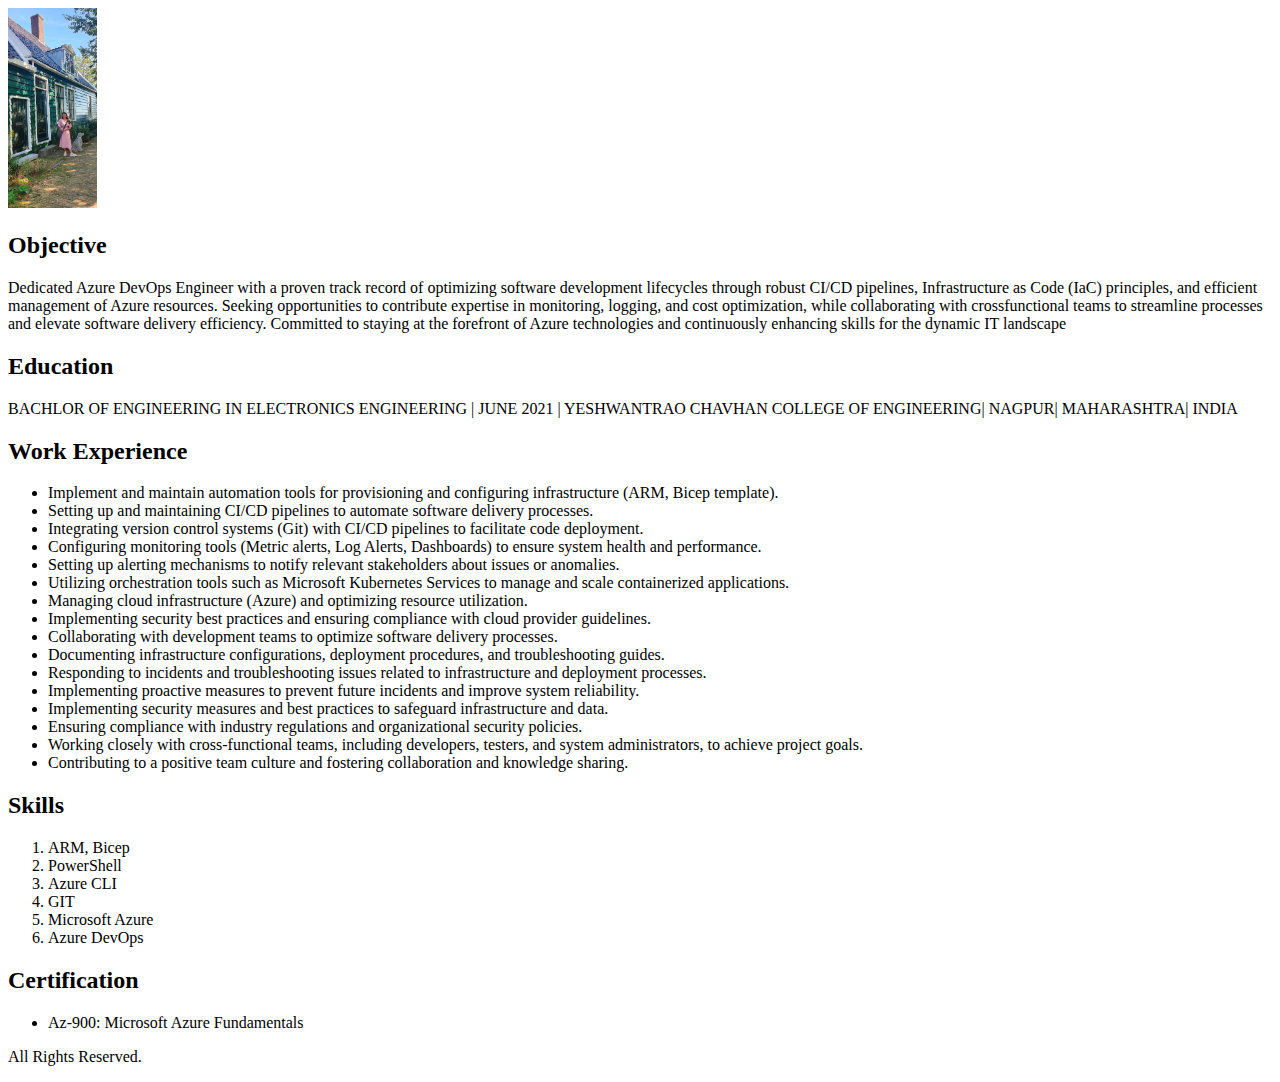
<file: index.html>
<!DOCTYPE html>
<html lang="en">
<head>
    <meta charset="UTF-8">
    <title>My Resume</title>
</head>
<body>
    <image src="./IMG-20230917-WA0062.jpg" height="200" alt="Profile Photo"/>
    <h2>Objective</h2>
    <p>Dedicated Azure DevOps Engineer with a proven track record of optimizing software development 
        lifecycles through robust CI/CD pipelines, Infrastructure as Code (IaC) principles, and efficient 
        management of Azure resources. Seeking opportunities to contribute expertise in monitoring, logging, 
        and cost optimization, while collaborating with crossfunctional teams to streamline processes and elevate 
        software delivery efficiency. Committed to staying at the forefront of Azure technologies and continuously 
        enhancing skills for the dynamic IT landscape
    </p>
    <h2>Education</h1>
        <p>
            BACHLOR OF ENGINEERING IN ELECTRONICS ENGINEERING | JUNE 2021 |
YESHWANTRAO CHAVHAN COLLEGE OF ENGINEERING| NAGPUR| MAHARASHTRA| INDIA
        </p>
    <h2>Work Experience</h2>
    <ul>
        <li>
            Implement and maintain automation tools for provisioning and configuring infrastructure (ARM, Bicep 
            template).
        </li>
        <li>
            Setting up and maintaining CI/CD pipelines to automate software delivery processes.
        </li>
        <li>
            Integrating version control systems (Git) with CI/CD pipelines to facilitate code deployment.
        </li>
        <li>
            Configuring monitoring tools (Metric alerts, Log Alerts, Dashboards) to ensure system health and 
performance.
        </li>
        <li>
            Setting up alerting mechanisms to notify relevant stakeholders about issues or anomalies.
        </li>
        <li>
            Utilizing orchestration tools such as Microsoft Kubernetes Services to manage and scale 
containerized applications.
        </li>
        <li>
            Managing cloud infrastructure (Azure) and optimizing resource utilization.
        </li>
        <li>
            Implementing security best practices and ensuring compliance with cloud provider guidelines.
        </li>
        <li>
            Collaborating with development teams to optimize software delivery processes.
        </li>
        <li>
            Documenting infrastructure configurations, deployment procedures, and troubleshooting guides.
        </li>
        <li>Responding to incidents and troubleshooting issues related to infrastructure and deployment 
            processes.
        </li>
        <li>
            Implementing proactive measures to prevent future incidents and improve system reliability.
        </li>
        <li>
            Implementing security measures and best practices to safeguard infrastructure and data.
        </li>
        <li>
            Ensuring compliance with industry regulations and organizational security policies.
        </li>
        <li>
            Working closely with cross-functional teams, including developers, testers, and system administrators, 
to achieve project goals.
        </li>
        <li>
            Contributing to a positive team culture and fostering collaboration and knowledge sharing.
        </li>
    </ul>
    <h2>Skills</h2>
    <ol>
        <li>ARM, Bicep</li>
        <li>PowerShell</li>
        <li>Azure CLI</li>
        <li>GIT</li>
        <li>Microsoft Azure</li>
        <li>Azure DevOps</li>
    </ol>
    <h2>Certification</h2>
    <ul>
        <li>Az-900: Microsoft Azure Fundamentals</li>
    </ul>
</body>
<footer>
    <p>All Rights Reserved.</p>
</footer>
</html>
</file>
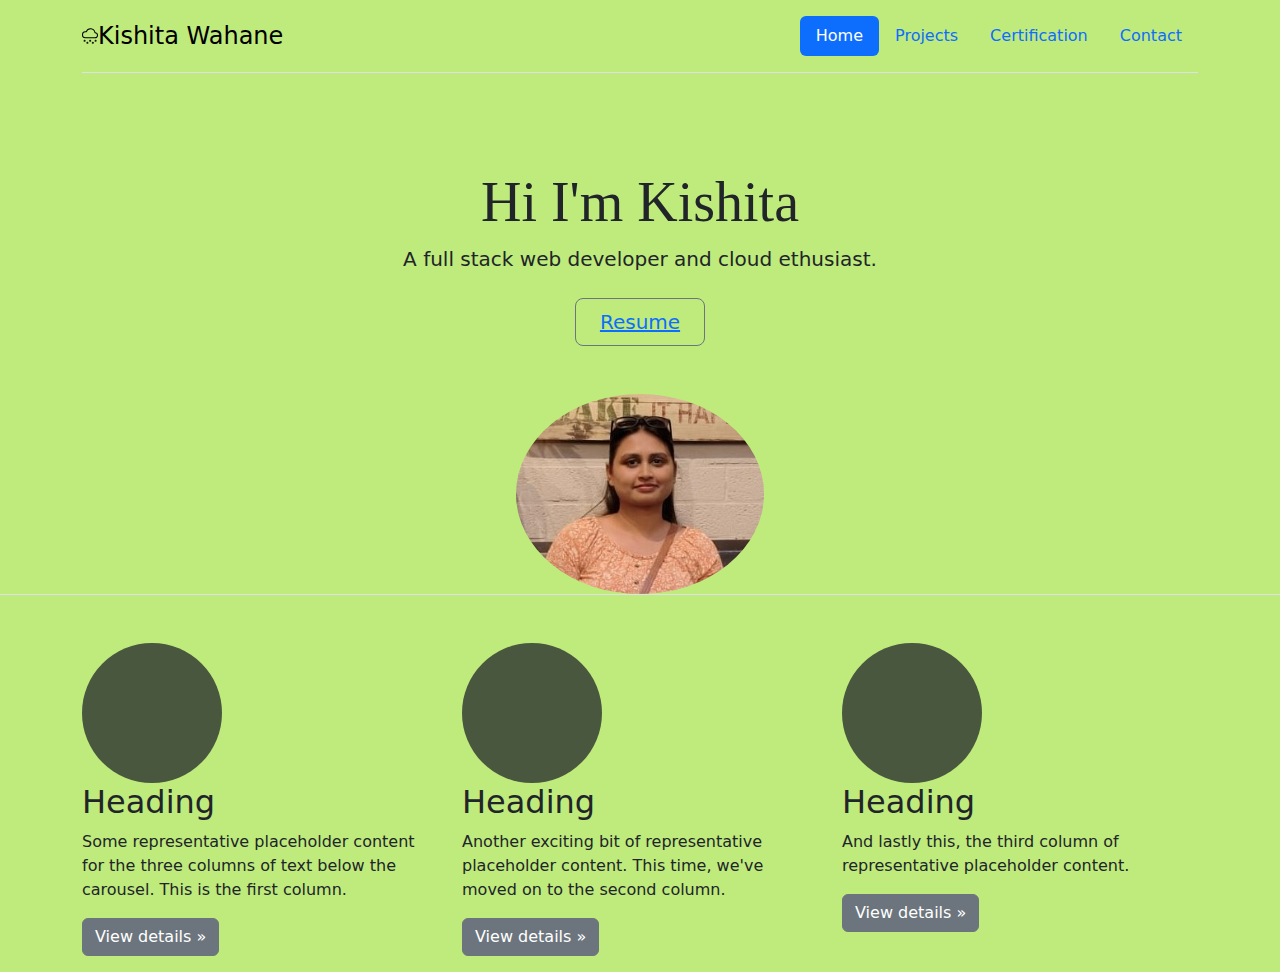
<file: project2/index.html>
<!DOCTYPE html>
<html lang="en">
<head>
    <meta charset="UTF-8">
    <meta name="viewport" content="width=device-width, initial-scale=1.0">
    <title>Personal Site</title>
    <link href="https://cdn.jsdelivr.net/npm/bootstrap@5.3.3/dist/css/bootstrap.min.css" rel="stylesheet" integrity="sha384-QWTKZyjpPEjISv5WaRU9OFeRpok6YctnYmDr5pNlyT2bRjXh0JMhjY6hW+ALEwIH" crossorigin="anonymous">
    <link href="./personal-stylesheet.css" rel="stylesheet">
</head>
<body>
    <div class="container">
        <header class="d-flex flex-wrap justify-content-center py-3 mb-4 border-bottom">
          <a href="/" class="d-flex align-items-center mb-3 mb-md-0 me-md-auto link-body-emphasis text-decoration-none">
            <svg xmlns="http://www.w3.org/2000/svg" width="16" height="16" fill="currentColor" class="bi bi-cloud-snow" viewBox="0 0 16 16">
                <path d="M13.405 4.277a5.001 5.001 0 0 0-9.499-1.004A3.5 3.5 0 1 0 3.5 10.25H13a3 3 0 0 0 .405-5.973M8.5 1.25a4 4 0 0 1 3.976 3.555.5.5 0 0 0 .5.445H13a2 2 0 0 1-.001 4H3.5a2.5 2.5 0 1 1 .605-4.926.5.5 0 0 0 .596-.329A4 4 0 0 1 8.5 1.25M2.625 11.5a.25.25 0 0 1 .25.25v.57l.501-.287a.25.25 0 0 1 .248.434l-.495.283.495.283a.25.25 0 0 1-.248.434l-.501-.286v.569a.25.25 0 1 1-.5 0v-.57l-.501.287a.25.25 0 0 1-.248-.434l.495-.283-.495-.283a.25.25 0 0 1 .248-.434l.501.286v-.569a.25.25 0 0 1 .25-.25m2.75 2a.25.25 0 0 1 .25.25v.57l.501-.287a.25.25 0 0 1 .248.434l-.495.283.495.283a.25.25 0 0 1-.248.434l-.501-.286v.569a.25.25 0 1 1-.5 0v-.57l-.501.287a.25.25 0 0 1-.248-.434l.495-.283-.495-.283a.25.25 0 0 1 .248-.434l.501.286v-.569a.25.25 0 0 1 .25-.25m5.5 0a.25.25 0 0 1 .25.25v.57l.501-.287a.25.25 0 0 1 .248.434l-.495.283.495.283a.25.25 0 0 1-.248.434l-.501-.286v.569a.25.25 0 1 1-.5 0v-.57l-.501.287a.25.25 0 0 1-.248-.434l.495-.283-.495-.283a.25.25 0 0 1 .248-.434l.501.286v-.569a.25.25 0 0 1 .25-.25m-2.75-2a.25.25 0 0 1 .25.25v.57l.501-.287a.25.25 0 0 1 .248.434l-.495.283.495.283a.25.25 0 0 1-.248.434l-.501-.286v.569a.25.25 0 1 1-.5 0v-.57l-.501.287a.25.25 0 0 1-.248-.434l.495-.283-.495-.283a.25.25 0 0 1 .248-.434l.501.286v-.569a.25.25 0 0 1 .25-.25m5.5 0a.25.25 0 0 1 .25.25v.57l.501-.287a.25.25 0 0 1 .248.434l-.495.283.495.283a.25.25 0 0 1-.248.434l-.501-.286v.569a.25.25 0 1 1-.5 0v-.57l-.501.287a.25.25 0 0 1-.248-.434l.495-.283-.495-.283a.25.25 0 0 1 .248-.434l.501.286v-.569a.25.25 0 0 1 .25-.25"/>
            </svg> 
            <span class="fs-4"> Kishita Wahane</span>
          </a>
    
          <ul class="nav nav-pills">
            <li class="nav-item"><a href="#" class="nav-link active" aria-current="page">Home</a></li>
            <li class="nav-item"><a href="#" class="nav-link">Projects</a></li>
            <li class="nav-item"><a href="#" class="nav-link">Certification</a></li>
            <li class="nav-item"><a href="#" class="nav-link">Contact</a></li>
          </ul>
        </header>
      </div>
      <div class="px-4 pt-5 my-5 text-center border-bottom">
        <h1 class="display-4 ">Hi I'm Kishita</h1>
        <div class="col-lg-6 mx-auto">
          <p class="lead mb-4">A full stack web developer and cloud ethusiast.</p>
          <div class="d-grid gap-2 d-sm-flex justify-content-sm-center mb-5">
            <button type="button" class="btn btn-outline-secondary btn-lg px-4"><a href="../project1/index.html">Resume</a></button>
          </div>
        </div>
        <div class="overflow-hidden" style="max-height: 30vh;">
          <div class="container px-5">
            <img src="./Kishita's image1.jpg" class="img-fluid" alt="Kishita's photo">
          </div>
        </div>
      </div>

      <!--element to update about future prrojects-->
      <div class="container marketing">

        <!-- Three columns of text below the carousel -->
        <div class="row">
          <div class="col-lg-4" my="5px">
            <svg class="bd-placeholder-img rounded-circle" width="140" height="140" xmlns="http://www.w3.org/2000/svg" role="img" aria-label="Placeholder" preserveAspectRatio="xMidYMid slice" focusable="false"><title>Placeholder</title><rect width="100%" height="100%" fill="var(--bs-secondary-color)"></rect></svg>
            <h2 class="fw-normal">Heading</h2>
            <p>Some representative placeholder content for the three columns of text below the carousel. This is the first column.</p>
            <p><a class="btn btn-secondary" href="#">View details »</a></p>
          </div><!-- /.col-lg-4 -->
          <div class="col-lg-4">
            <svg class="bd-placeholder-img rounded-circle" width="140" height="140" xmlns="http://www.w3.org/2000/svg" role="img" aria-label="Placeholder" preserveAspectRatio="xMidYMid slice" focusable="false"><title>Placeholder</title><rect width="100%" height="100%" fill="var(--bs-secondary-color)"></rect></svg>
            <h2 class="fw-normal">Heading</h2>
            <p>Another exciting bit of representative placeholder content. This time, we've moved on to the second column.</p>
            <p><a class="btn btn-secondary" href="#">View details »</a></p>
          </div><!-- /.col-lg-4 -->
          <div class="col-lg-4">
            <svg class="bd-placeholder-img rounded-circle" width="140" height="140" xmlns="http://www.w3.org/2000/svg" role="img" aria-label="Placeholder" preserveAspectRatio="xMidYMid slice" focusable="false"><title>Placeholder</title><rect width="100%" height="100%" fill="var(--bs-secondary-color)"></rect></svg>
            <h2 class="fw-normal">Heading</h2>
            <p>And lastly this, the third column of representative placeholder content.</p>
            <p><a class="btn btn-secondary" href="#">View details »</a></p>
          </div><!-- /.col-lg-4 -->
        </div><!-- /.row -->
        
      </div>
      <script src="https://cdn.jsdelivr.net/npm/bootstrap@5.3.3/dist/js/bootstrap.bundle.min.js" integrity="sha384-YvpcrYf0tY3lHB60NNkmXc5s9fDVZLESaAA55NDzOxhy9GkcIdslK1eN7N6jIeHz" crossorigin="anonymous"></script>
</body>
</html>
</file>
<file: project2/personal-stylesheet.css>
.img-fluid{
    height: 200px;
    border-radius: 50%;
}
body{
    background-color: #BFEA7C;
}
h1{
    font-family: "Marck Script", cursive;
    font-weight: 400;
    font-style: normal;
}
</file>
